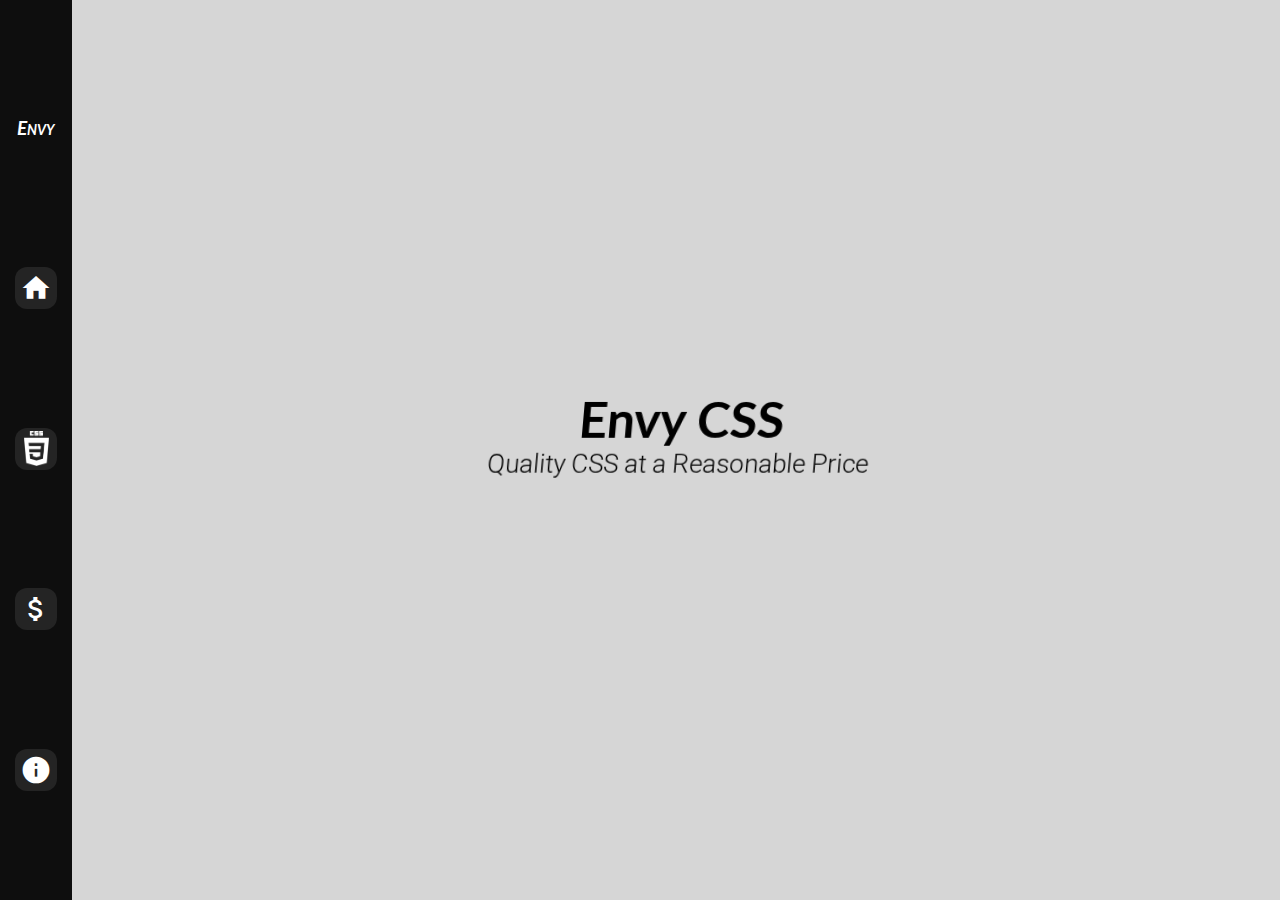
<file: index.html>
<html lang="en">

<head>
    <meta charset="UTF-8" />
    <meta http-equiv="X-UA-Compatible" content="IE=edge" />
    <meta name="viewport" content="width=device-width, initial-scale=1.0" />
    <meta name="description" content="i make krunker.io CSS." />
    <meta name="keywords" content="Krunker, Krunker CSS, Envy CSS, Envy Krunker, EnvyUs:c, Envy Krunker CSS" />
    <title>envy</title>
    <link rel="shortcut icon" href="./assets/favicon.ico" type="image/x-icon" style="display: none" />
    <link rel="stylesheet" href="./css/style.css" />
    <meta name="author" content="envy#2172" />
    <link rel="preconnect" href="https://fonts.googleapis.com" />
    <link rel="preconnect" href="https://fonts.gstatic.com" crossorigin />
    <link rel="preconnect" href="https://fonts.googleapis.com" />
    <link rel="preconnect" href="https://fonts.gstatic.com" crossorigin />
    <link href="https://fonts.googleapis.com/css2?family=Lato:ital,wght@1,900&family=Roboto+Slab:wght@300&family=Roboto:wght@300&display=swap" rel="stylesheet" />
    <link rel="stylesheet" href="./css/material-icons.css" />
    <link href="https://fonts.googleapis.com/icon?family=Material+Icons" rel="stylesheet" />
    <link rel="stylesheet" href="https://cdn.jsdelivr.net/npm/@fancyapps/ui@4.0/dist/fancybox.css" />
</head>

<body>
    <!-- Landing -->
    <div id="main" class="bg" style="z-index: 0;">
        <div id="nav" style="z-index: 9999;">
            <a href="./index.html" style="text-decoration: none;">
                <h3 class="head" style="font-family: 'Lato', sans-serif">E<span style="font-size:14px;">NVY</span>
                    </h1>
            </a>
            <div class="navItem" id="home">
                <a href="./index.html">
                    <span class="material-icons navIcn">home</span>
                    <div class="tooltip">
                        <span class="tooltiptext">Home</span>
                    </div>
                </a>
            </div>
            <div class="navItem" id="cssGallery">
                <a href="./gallery.html" rel="noopener noreferrer">
                    <img src="./assets/img/svg/css.svg" alt="css svg" class="navIcn" id="css" />
                    <div class="tooltip">
                        <span class="tooltiptext">CSS Gallery</span>
                    </div>
                </a>
            </div>
            <div class="navItem" id="commission">
                <a href="./commissions.html" rel="noopener noreferrer"> <span class="material-icons navIcn">attach_money</span>
                    <div class="tooltip">
                        <span class="tooltiptext">Commissions</span>
                    </div>
                </a>
            </div>
            <div class="navItem" id="aboutMe">
                <a href="./about me.html">
                    <span class="material-icons navIcn">info</span>
                    <div class="tooltip">
                        <span class="tooltiptext">About me</span>
                    </div>
                </a>
            </div>
            <h1 id="intro">Envy CSS</h1>
        </div>
    </div>
    <script src="./js/script.js"></script>
    <script src="https://cdn.jsdelivr.net/npm/@fancyapps/ui@4.0/dist/fancybox.umd.js"></script>
    </script>
</body>

</html>
</file>
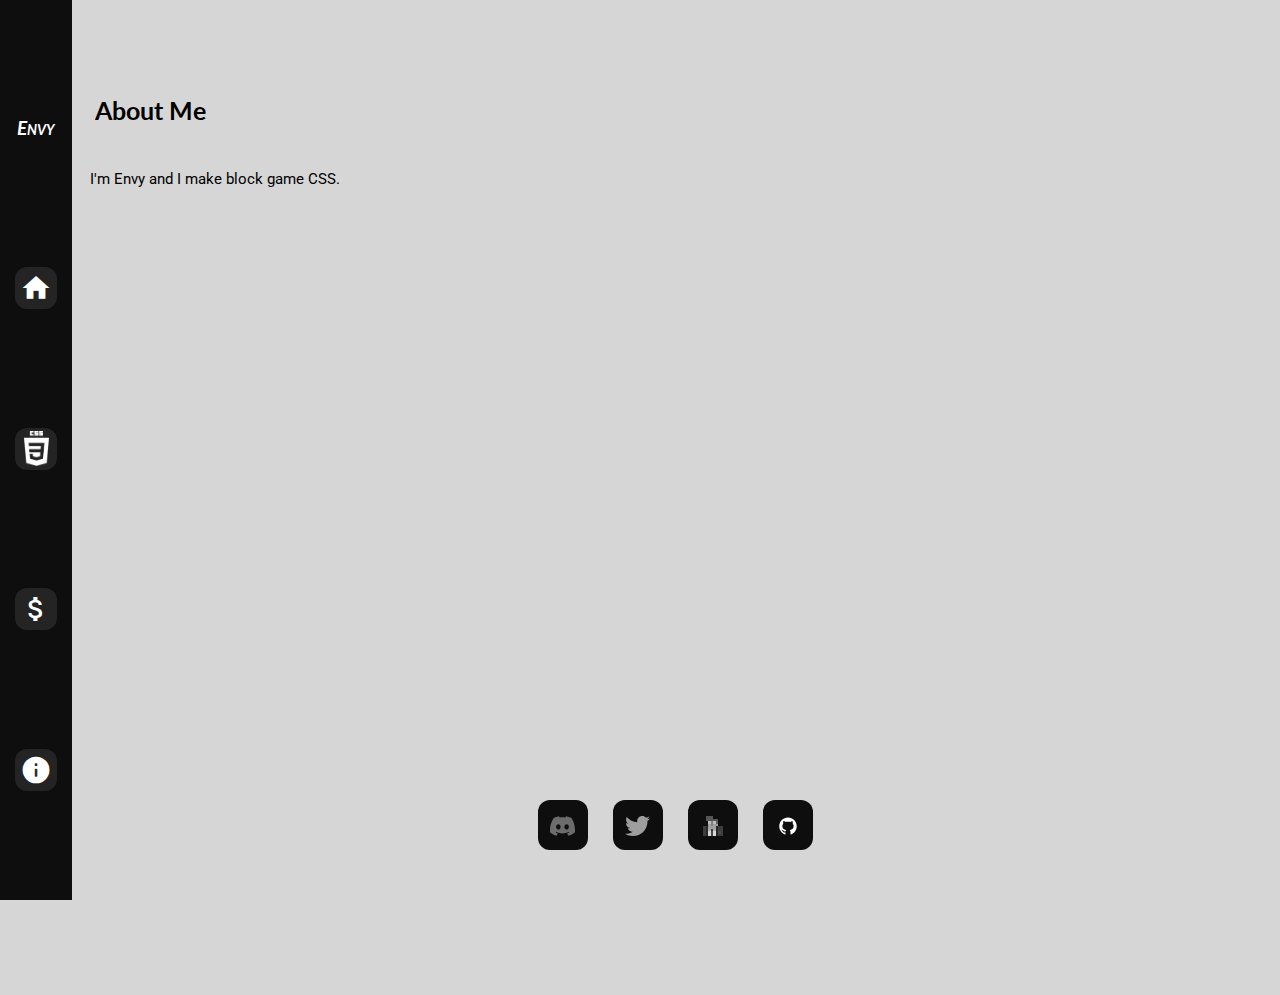
<file: about me.html>
<html lang="en">

<head>
    <meta charset="UTF-8" />
    <meta http-equiv="X-UA-Compatible" content="IE=edge" />
    <meta name="viewport" content="width=device-width, initial-scale=1.0" />
    <meta name="description" content="i make krunker.io CSS." />
    <meta name="keywords" content="Krunker, Krunker CSS, Envy CSS, Envy Krunker, EnvyUs:c, Envy Krunker CSS" />
    <title>about me</title>
    <link rel="shortcut icon" href="./assets/favicon.ico" type="image/x-icon" style="display: none" />
    <link rel="stylesheet" href="./css/style.css" />
    <meta name="author" content="envy#2172" />
    <link rel="preconnect" href="https://fonts.googleapis.com" />
    <link rel="preconnect" href="https://fonts.gstatic.com" crossorigin />
    <link rel="preconnect" href="https://fonts.googleapis.com" />
    <link rel="preconnect" href="https://fonts.gstatic.com" crossorigin />
    <link href="https://fonts.googleapis.com/css2?family=Lato:ital,wght@1,900&family=Roboto+Slab:wght@300&family=Roboto:wght@300&display=swap" rel="stylesheet" />
    <link rel="stylesheet" href="./css/material-icons.css" />
    <link href="https://fonts.googleapis.com/icon?family=Material+Icons" rel="stylesheet" />
    <link rel="stylesheet" href="https://cdn.jsdelivr.net/npm/@fancyapps/ui@4.0/dist/fancybox.css" />
</head>

<body>
    <style>
        body {
            overflow-y: hidden!important;
            overflow-x: visible
        }
    </style>
    <div id="main" class="bg" style="z-index: 0;">
        <div id="nav" style="z-index: 9999;">
            <a href="./index.html" style="text-decoration: none;">
                <h3 class="head" style="font-family: 'Lato', sans-serif">E<span style="font-size:14px;">NVY</span>
                    </h1>
            </a>
            <div class="navItem" id="home">
                <a href="./index.html">
                    <span class="material-icons navIcn">home</span>
                    <div class="tooltip">
                        <span class="tooltiptext">Home</span>
                    </div>
                </a>
            </div>
            <div class="navItem" id="cssGallery">
                <a href="./gallery.html" rel="noopener noreferrer">
                    <img src="./assets/img/svg/css.svg" alt="css svg" class="navIcn" id="css" />
                    <div class="tooltip">
                        <span class="tooltiptext">CSS Gallery</span>
                    </div>
                </a>
            </div>
            <div class="navItem" id="commission">
                <a href="./commissions.html" rel="noopener noreferrer"><span class="material-icons navIcn">attach_money</span>
                <div class="tooltip">
                    <span class="tooltiptext">Commissions</span>
                </div>
            </a>
            </div>
            <div class="navItem" id="aboutMe">
                <a href="./about me.html">
                    <span class="material-icons navIcn">info</span>
                    <div class="tooltip">
                        <span class="tooltiptext">About me</span>
                    </div>
                </a>
            </div>
        </div>
        <!-- About Me -->
        <div id="aboutMe">
            <h1 id="abtMe">About Me</h1>
            <p id="abtPara">I'm Envy and I make block game CSS.</p>
        </div>
        <div id="socialHolder">
            <div id="socials">
                <div class="socialBtn" id="discord" onClick="copyTag()">
                    <img src="./assets/img/svg/discord.svg" alt="discord">
                    <div id="discordTip" style="visibility: hidden;">
                        <span class="discordText">Tag Copied!</span>
                    </div>
                </div>
                <div class="socialBtn" id="twitter">
                    <a href="https://twitter.com/envyxyz7" target="_blank"><img src="./assets/img/svg/twitter.svg" alt="twitter"></a>
                </div>
                <div class="socialBtn" id="krunker">
                    <a href="https://krunker.io/social.html?p=profile&q=EnvyUs:c" target="_blank"><img src="./assets/img/svg/krunker.png" alt="krunker"></a>
                </div>
                <div class="socialBtn" id="github">
                    <a href="https://github.com/envyxyz" target="_blank"><img src="./assets/img/svg/github.svg" alt="github"></a>
                </div>
            </div>
        </div>
    </div>
    <script src="./js/script.js"></script>
    <script src="https://cdn.jsdelivr.net/npm/@fancyapps/ui@4.0/dist/fancybox.umd.js"></script>
    </script>
</body>

</html>
</file>
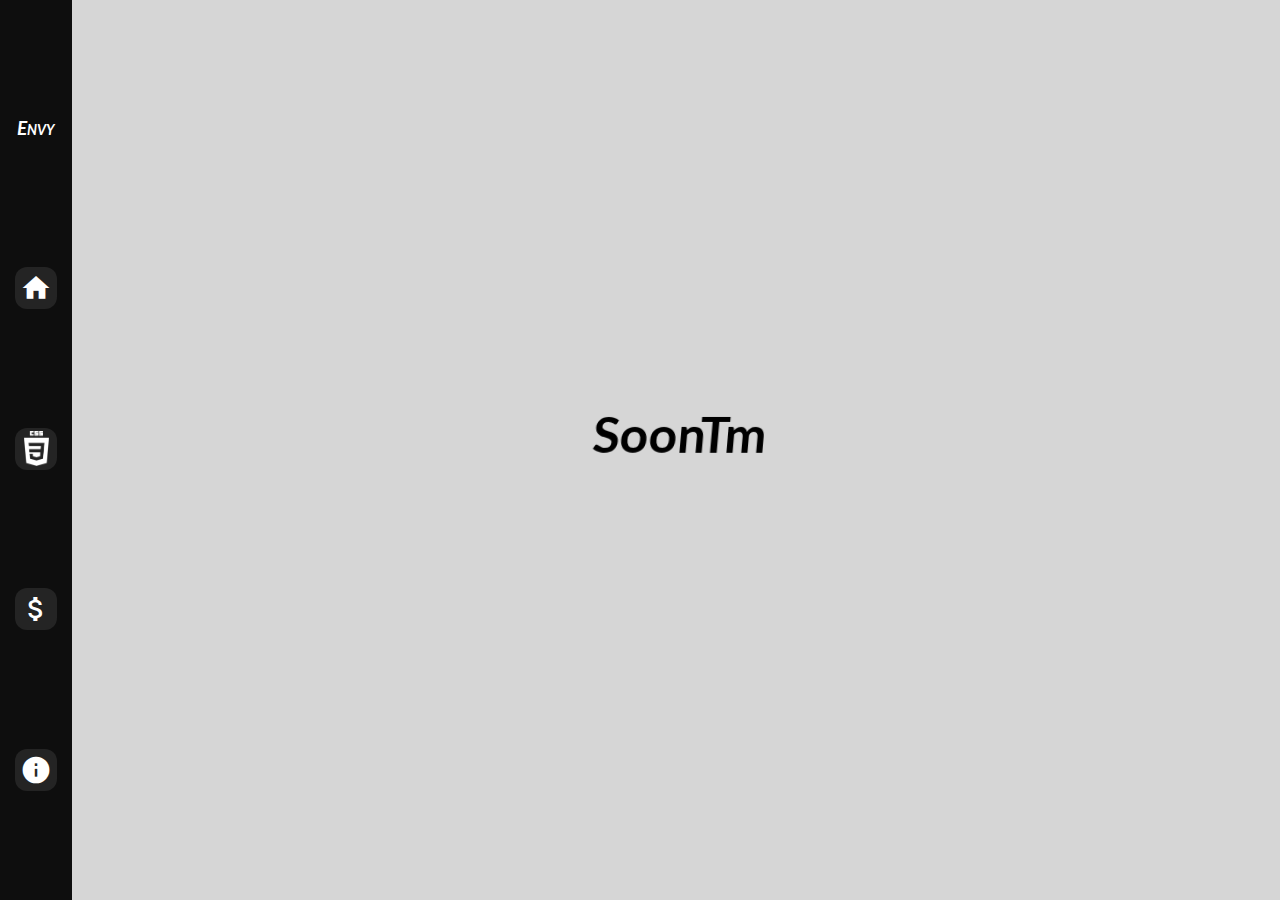
<file: commissions.html>
<html lang="en">

<head>
    <meta charset="UTF-8" />
    <meta http-equiv="X-UA-Compatible" content="IE=edge" />
    <meta name="viewport" content="width=device-width, initial-scale=1.0" />
    <meta name="description" content="i make krunker.io CSS." />
    <meta name="keywords" content="Krunker, Krunker CSS, Envy CSS, Envy Krunker, EnvyUs:c, Envy Krunker CSS" />
    <title>commissions</title>
    <link rel="shortcut icon" href="./assets/favicon.ico" type="image/x-icon" style="display: none" />
    <link rel="stylesheet" href="./css/style.css" />
    <meta name="author" content="envy#2172" />
    <link rel="preconnect" href="https://fonts.googleapis.com" />
    <link rel="preconnect" href="https://fonts.gstatic.com" crossorigin />
    <link rel="preconnect" href="https://fonts.googleapis.com" />
    <link rel="preconnect" href="https://fonts.gstatic.com" crossorigin />
    <link href="https://fonts.googleapis.com/css2?family=Lato:ital,wght@1,900&family=Roboto+Slab:wght@300&family=Roboto:wght@300&display=swap" rel="stylesheet" />
    <link rel="stylesheet" href="./css/material-icons.css" />
    <link href="https://fonts.googleapis.com/icon?family=Material+Icons" rel="stylesheet" />
    <link rel="stylesheet" href="https://cdn.jsdelivr.net/npm/@fancyapps/ui@4.0/dist/fancybox.css" />
</head>

<body>
    <!-- Landing -->
    <div id="main" class="bg" style="z-index: 0;">
        <div id="nav" style="z-index: 9999;">
            <a href="./index.html" style="text-decoration: none;">
                <h3 class="head" style="font-family: 'Lato', sans-serif">E<span style="font-size:14px;">NVY</span>
                    </h1>
            </a>
            <div class="navItem" id="home">
                <a href="./index.html">
                    <span class="material-icons navIcn">home</span>
                    <div class="tooltip">
                        <span class="tooltiptext">Home</span>
                    </div>
                </a>
            </div>
            <div class="navItem" id="cssGallery">
                <a href="./gallery.html" rel="noopener noreferrer">
                    <img src="./assets/img/svg/css.svg" alt="css svg" class="navIcn" id="css" />
                    <div class="tooltip">
                        <span class="tooltiptext">CSS Gallery</span>
                    </div>
                </a>
            </div>
            <div class="navItem" id="commission">
                <a href="./commissions.html"> <span class="material-icons navIcn">attach_money</span>
                    <div class="tooltip">
                        <span class="tooltiptext">Commissions</span>
                    </div>
                </a>
            </div>
            <div class="navItem" id="aboutMe">
                <a href="./about me.html">
                    <span class="material-icons navIcn">info</span>
                    <div class="tooltip">
                        <span class="tooltiptext">About me</span>
                    </div>
                </a>
            </div>
            <h1 id="soonTm">SoonTm</h1>
        </div>
    </div>
    <script src="./js/script.js"></script>
    <script src="https://cdn.jsdelivr.net/npm/@fancyapps/ui@4.0/dist/fancybox.umd.js"></script>
    </script>
</body>

</html>
</file>
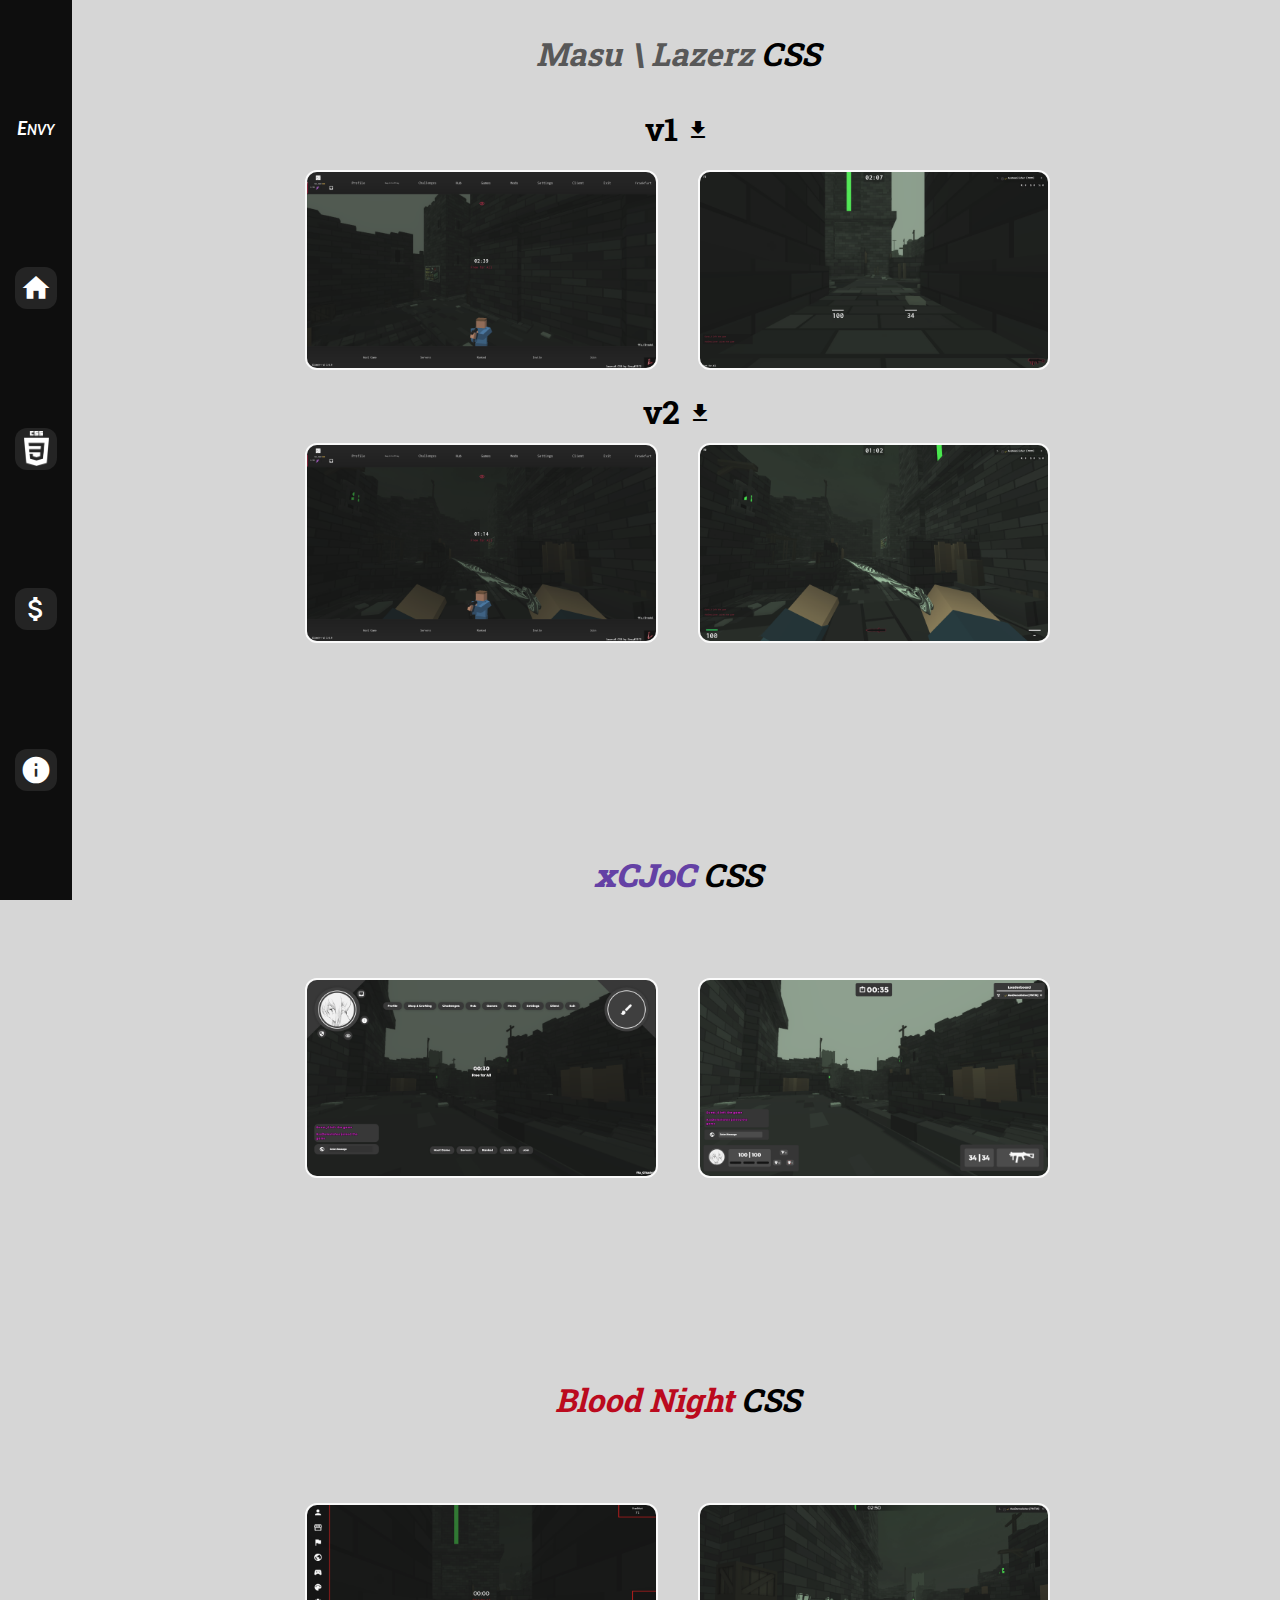
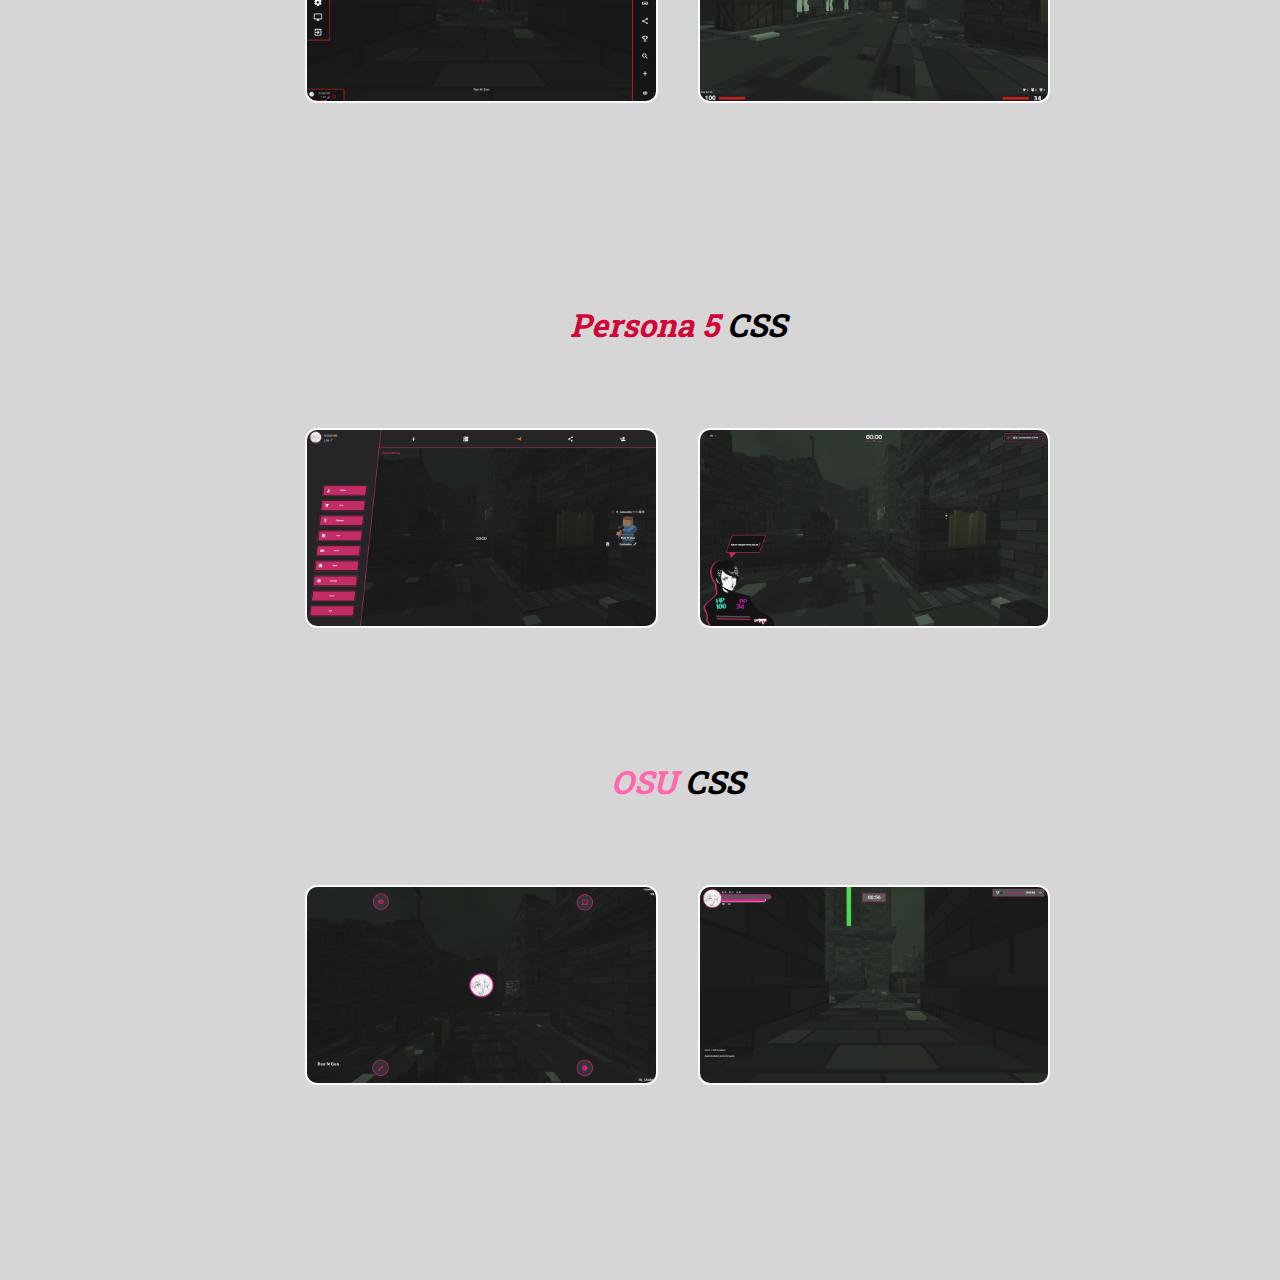
<file: gallery.html>
<html lang="en">

<head>
    <meta charset="UTF-8" />
    <meta http-equiv="X-UA-Compatible" content="IE=edge" />
    <meta name="viewport" content="width=device-width, initial-scale=1.0" />
    <meta name="description" content="i make krunker.io CSS." />
    <meta name="keywords" content="Krunker, Krunker CSS, Envy CSS, Envy Krunker, EnvyUs:c, Envy Krunker CSS" />
    <title>gallery</title>
    <link rel="shortcut icon" href="./assets/favicon.ico" type="image/x-icon" style="display: none" />
    <link rel="stylesheet" href="./css/style.css" />
    <meta name="author" content="envy#2172" />
    <link rel="preconnect" href="https://fonts.googleapis.com" />
    <link rel="preconnect" href="https://fonts.gstatic.com" crossorigin />
    <link rel="preconnect" href="https://fonts.googleapis.com" />
    <link rel="preconnect" href="https://fonts.gstatic.com" crossorigin />
    <link href="https://fonts.googleapis.com/css2?family=Lato:ital,wght@1,900&family=Roboto+Slab:wght@300&family=Roboto:wght@300&display=swap" rel="stylesheet" />
    <link rel="stylesheet" href="./css/material-icons.css" />
    <link href="https://fonts.googleapis.com/icon?family=Material+Icons" rel="stylesheet" />
    <link rel="stylesheet" href="https://cdn.jsdelivr.net/npm/@fancyapps/ui@4.0/dist/fancybox.css" />
</head>

<body>
    <div id="main" class="bg" style="z-index: 0;">
        <div id="nav" style="z-index: 9999;">
            <a href="./index.html" style="text-decoration: none;">
                <h3 class="head" style="font-family: 'Lato', sans-serif">E<span style="font-size:14px;">NVY</span>
                    </h1>
            </a>
            <div class="navItem" id="home">
                <a href="./index.html">
                    <span class="material-icons navIcn">home</span>
                    <div class="tooltip">
                        <span class="tooltiptext">Home</span>
                    </div>
                </a>
            </div>
            <div class="navItem" id="cssGallery">
                <a href="./gallery.html" rel="noopener noreferrer">
                    <img src="./assets/img/svg/css.svg" alt="css svg" class="navIcn" id="css" />
                    <div class="tooltip">
                        <span class="tooltiptext">CSS Gallery</span>
                    </div>
                </a>
            </div>
            <div class="navItem" id="commission">
                <a href="./commissions.html" rel="noopener noreferrer"><span class="material-icons navIcn">attach_money</span>
                <div class="tooltip">
                    <span class="tooltiptext">Commissions</span>
                </div>
            </a>
            </div>
            <div class="navItem" id="aboutMe">
                <a href="./about me.html">
                    <span class="material-icons navIcn">info</span>
                    <div class="tooltip">
                        <span class="tooltiptext">About me</span>
                    </div>
                </a>
            </div>
        </div>
        <!-- Gallery -->
        <div id="gallery">
            <div id="masu">
                <p class="title masu"><span>Masu \ Lazerz</span> CSS</p>
                <div class="desc masu">v1 <a href="https://cdn.discordapp.com/attachments/894606826165911572/894991353921011762/main_custom.css" target="_blank"><span class="material-icons" style="color: #000;">file_download</span></a></div>
                <div id="cssImg" style="margin: 20px 0;">
                    <img class="showcase" data-fancybox="gallery" src="./assets/img/masu/menu 1.png" alt="Masu">
                    <img class="showcase" data-fancybox="gallery" src="./assets/img/masu/hud 1.png" alt="Masu IG">
                </div>
                <div class="desc masu" style="margin: 0;">v2 <a href="https://cdn.discordapp.com/attachments/894606826165911572/895696271254360094/main_custom.css" target="_blank"><span class="material-icons" style="color: #000;">file_download</span></a></div>
                <div id="cssImg" style="margin: 10px 0;">
                    <img class="showcase" data-fancybox="gallery" src="./assets/img/masu/menu 2.png" alt="Masu">
                    <img class="showcase" data-fancybox="gallery" src="./assets/img/masu/hud 2.png" alt="Masu IG">
                </div>
            </div>
            <div id="CJ">
                <p class="title CJ"><span>xCJoC</span> CSS</p>
                <div id="cssImg">
                    <img class="showcase" data-fancybox="gallery" src="./assets/img/cj/menu.png" alt="CJ">
                    <img class="showcase" data-fancybox="gallery" src="./assets/img/cj/hud.png" alt="CJ IG">
                </div>
            </div>
            <div id="CSGO">
                <p class="title CSGO"><span>Blood Night</span> CSS</p>
                <div id="cssImg">
                    <img class="showcase" data-fancybox="gallery" src="./assets/img/blood/menu.png" alt="CSGO">
                    <img class="showcase" data-fancybox="gallery" src="./assets/img/blood/hud.png" alt="CSGO IG">
                </div>
            </div>
            <div id="p5">
                <p class="title p5"><span>Persona 5</span> CSS</p>
                <div id="cssImg">
                    <img class="showcase" data-fancybox="gallery" src="./assets/img/p5/menu.png" alt="Persona">
                    <img class="showcase" data-fancybox="gallery" src="./assets/img/p5/hud.png" alt="Persona IG">
                </div>
            </div>
            <div id="osu">
                <p class="title osu"><span>OSU</span> CSS</p>
                <div id="cssImg">
                    <img class="showcase" data-fancybox="gallery" src="./assets/img/osu/menu.png" alt="osu">
                    <img class="showcase" data-fancybox="gallery" src="./assets/img/osu/hud.png" alt="osu IG">
                </div>
            </div>
        </div>
    </div>
    <script src="https://cdn.jsdelivr.net/npm/@fancyapps/ui@4.0/dist/fancybox.umd.js"></script>
    </script>
</body>

</html>
</file>
<file: css/style.css>
body {
    background-color: rgb(214 214 214);
    animation: fade-in 1s ease-in;
    font-family: "Roboto", sans-serif;
    width: 100%;
    height: 100%;
    margin: 0;
    padding: 0;
    user-select: none;
}

* {
    box-sizing: border-box;
}


/* Landing */

#intro,
#soonTm {
    font-family: 'Lato', sans-serif;
    position: fixed;
    top: calc(50% - 50px);
    right: 0;
    width: calc(100% - 80px);
    transform: translateY(-50%) skewX(-5deg);
    text-align: center;
    font-size: 50px;
    color: #000
}

#intro::after {
    content: "Quality CSS at a Reasonable Price";
    display: block;
    font-family: "Roboto", sans-serif;
    font-weight: 300;
    font-size: 26px;
}

#abtMe {
    font-family: 'Lato', sans-serif;
    text-align: left;
    font-size: 60px;
    color: #000;
    margin: 95px;
}

#abtPara {
    padding-left: 150px;
    font-size: 30px;
}


/* Section : Navigation */

#nav {
    position: fixed;
    left: 0;
    top: 0px;
    bottom: 0px;
    width: max-content;
    padding: 0 15px;
    display: flex;
    flex-direction: column;
    background-color: rgb(14, 14, 14);
    align-items: center;
    justify-content: space-evenly;
    z-index: 99999!important
}

.head {
    text-align: center;
    font-style: italic;
    color: #fff;
    width: 100%;
}

.navItem {
    display: block;
    background-color: rgb(36, 36, 36);
    text-align: center;
    align-items: center;
    margin: 10px 0px;
    border-radius: 12px;
    pointer-events: all;
}

.navItem:not(:nth-child(2)) {
    max-width: fit-content;
    padding: 5px;
    max-height: fit-content;
}

.navItem:hover {
    cursor: pointer;
}

.navIcn {
    font-size: 32px !important;
    color: #fff;
}

#cssGallery.navItem {
    padding: 3.5px
}

#cssGallery .navIcn {
    height: 35px;
    width: 35px;
    filter: invert(1);
}

#home .navIcn {
    padding: 5px
}

.tooltip {
    position: fixed;
    width: max-content;
    padding: 20px;
    height: max-content;
    background-color: transparent;
    transform: translate(-3px, -35.1px);
    cursor: pointer;
    z-index: 999999;
}

.tooltip .tooltiptext {
    opacity: 0;
    width: max-content;
    background-color: rgb(36, 36, 36);
    color: #fff;
    text-align: center;
    padding: 3px 13px;
    border-radius: 6px;
    border: 1px solid #Fff;
    position: absolute;
    transform: translate(20px, -16.75px);
    pointer-events: none;
    transition-duration: 250ms;
    box-shadow: 0 0 25px rgba(0, 0, 0, 0.15);
}

.tooltip .tooltiptext::before {
    content: "";
    position: absolute;
    transform: translate(-18px, 2.75px);
    width: 0;
    height: 0;
    border-top: 7px solid transparent;
    border-bottom: 7px solid transparent;
    border-right: 7px solid rgb(36, 36, 36);
    background-color: transparent;
    filter: drop-shadow(-2px -0px 0 #fff);
}

.tooltip:not(#discord):hover .tooltiptext {
    opacity: 1;
    transform: translatex(35px) translateY(-16.75px);
}

#home .tooltiptext {
    transform: translate(24.25px, -19.5px);
}

#home:hover .tooltiptext {
    transform: translate(39.25px, -19.5px)!important;
}

#commission .tooltiptext {
    transform: translate(19px, -14.5px);
}

#aboutMe .tooltiptext {
    transform: translate(19px, -14.5px);
}

#commission:hover .tooltiptext,
#aboutMe:hover .tooltiptext {
    transform: translate(34px, -14.5px)!important;
}


/* Gallery */

#gallery {
    margin-left: 0;
    width: calc(100% - 75px);
    float: right;
    display: grid;
    padding-bottom: 195px;
    grid-row-gap: 100px;
    text-align: center;
}

.title,
.desc {
    font-family: "Roboto Slab", sans-serif;
    color: #000;
    text-align: center;
    font-size: 32px;
    font-weight: 700;
    font-style: italic;
}

.desc {
    font-style: normal;
}

.masu.desc .material-icons {
    position: relative;
    top: 1px
}

#cssImg {
    display: inline-flex;
    grid-column-gap: 50px;
    justify-content: center;
    align-items: center;
    margin-top: 50px;
    max-width: 100%;
    z-index: -9999!important;
}

.showcase {
    height: 320px;
    position: relative;
    opacity: 0.9;
    background-color: #fff;
    border-radius: 12px;
    border: 2px solid #fff;
    transition-duration: 250ms;
    max-width: 100%;
}

.showcase:hover {
    opacity: 1;
    transform: scale(1.05);
    box-shadow: 0 0 15px rgb(0, 0, 0);
}

.CJ span {
    text-decoration: none;
    color: rgb(100, 65, 165);
    font-weight: 900;
}

.CSGO,
.p5,
.CJ {
    margin-top: 100px
}

.CSGO span {
    color: rgb(187, 10, 30)
}

.p5 span {
    color: rgb(209, 7, 57)
}

.masu span {
    color: rgba(88, 88, 88, 1)
}

.osu span {
    color: rgba(255, 102, 171, 1)
}

#masu .showcase {
    height: 290px
}

#CSGO .showcase {
    height: 285px
}


/* Socials */

#abtMe {
    overflow-y: hidden;
}

#socialHolder {
    width: calc(100% - 70px);
    right: 0;
    position: absolute;
    bottom: 50px;
    align-items: center;
}

#socials {
    display: grid;
    grid-auto-flow: column;
    justify-content: space-evenly;
    grid-column-gap: 70px;
    width: max-content;
    /* background-color: rgb(14, 14, 14); */
    margin: 0 auto;
    text-align: center;
    padding: 15px;
    border-radius: 16px;
}

#socials .socialBtn {
    /* background-color: rgb(36, 36, 36); */
    background-color: rgb(14, 14, 14);
    width: 80px;
    height: 80px;
    border-radius: 12px;
    transition-duration: 250ms;
    cursor: pointer;
}

.socialBtn:hover img {
    transform: scale(0.9);
}

#socials img {
    height: 40px;
    position: relative;
    top: 20px;
    filter: saturate(0);
    transition-duration: 250ms;
    -webkit-user-drag: none;
}

#discordTip {
    position: relative;
    bottom: 50px;
    margin-left: -20px;
    width: max-content;
    transition-duration: 250ms;
}

.discordText {
    background-color: rgb(14, 14, 14);
    padding: 5px;
    border-radius: 6px;
    color: #fff;
    transition-duration: 250ms;
    text-align: center
}

#krunker img {
    filter: saturate(0)!important;
    image-rendering: pixelated;
}

#github img {
    filter: invert(1)
}


/* Extra small devices (phones, 600px and down) */

@media only screen and (max-width: 600px) {
    #nav {
        z-index: 0!important;
    }
    .tooltip {
        display: none!important
    }
    #abtMe {
        font-size: 25px;
    }
    #abtPara {
        padding: 0;
        font-size: 15px;
        margin-left: 90px;
    }
    #socials {
        grid-auto-flow: column;
        grid-column-gap: 10px;
        padding: 0;
    }
    #aboutMe {
        max-width: 55vh
    }
    #cssImg {
        flex-direction: column;
        gap: 20px
    }
    .showcase {
        height: 150px!important;
    }
    .socialbtn {
        width: 50px!important;
        height: 50px!important;
        text-align: center;
    }
    .socialbtn img {
        height: 20px!important;
        top: 16px!important
    }
}


/* Small devices (portrait tablets and large phones, 600px and up) */

@media only screen and (min-width: 600px) {
    #nav {
        z-index: 0!important;
    }
    .tooltip {
        display: none!important
    }
    #abtMe {
        font-size: 25px;
    }
    #abtPara {
        padding: 0;
        font-size: 15px;
        margin-left: 90px;
        margin-top: -50px
    }
    #socialHolder {
        bottom: 15px
    }
    #socials {
        grid-auto-flow: column;
        grid-column-gap: 25px;
        padding: 0;
    }
    #cssImg {
        flex-direction: row;
        gap: 20px
    }
    .showcase {
        height: 160px!important;
    }
    .socialbtn {
        width: 50px!important;
        height: 50px!important;
        text-align: center;
    }
    .socialbtn img {
        height: 20px!important;
        top: 16px!important
    }
}


/* Medium devices (landscape tablets, 768px and up) */

@media only screen and (min-width: 768px) {
    #nav {
        z-index: 0!important;
    }
    .tooltip {
        display: none!important
    }
    #cssImg {
        flex-direction: column;
        gap: 40px
    }
    .showcase {
        height: 380px!important;
    }
}


/* Large devices (laptops/desktops, 992px and up) */

@media only screen and (min-width: 992px) {
    #nav {
        z-index: 99999!important;
    }
    .tooltip {
        display: block!important
    }
    #cssImg {
        flex-direction: row;
        gap: 40px
    }
    .showcase {
        height: 250px!important;
    }
}


/* Extra large devices (large laptops and desktops, 1200px and up) */

@media only screen and (min-width: 1200px) {
    #nav {
        z-index: 99999!important;
    }
    .tooltip {
        display: block!important
    }
    #cssImg {
        flex-direction: row;
        gap: 40px
    }
    .showcase {
        height: 280px!important;
    }
}


/* Landscape Phone Fix */

@media only screen and (min-width: 800px) {
    #nav {
        z-index: 0!important;
    }
    .tooltip {
        display: none!important
    }
    #cssImg {
        flex-direction: row;
        gap: 20px
    }
    .showcase {
        height: 160px!important;
    }
}

@media only screen and (min-width: 1024px) {
    #nav {
        max-height: 100vh
    }
    #cssImg {
        flex-direction: row;
        gap: 20px
    }
    .showcase {
        height: 250px!important;
    }
    #socialHolder {
        bottom: 50px
    }
}

@media only screen and (min-width: 1366px) {
    #nav {
        z-index: 99999!important;
    }
    .tooltip {
        display: block!important
    }
    #cssImg {
        flex-direction: row;
        gap: 20px
    }
    .showcase {
        height: 340px!important;
    }
}

@media only screen and (min-width: 912px) {
    #nav {
        z-index: 0!important;
    }
    .tooltip {
        display: none!important
    }
    #cssImg {
        flex-direction: row;
        gap: 40px
    }
    .showcase {
        height: 200px!important;
    }
}

@media only screen and (min-width: 1368px) {
    #nav {
        z-index: 99999!important;
    }
    .tooltip {
        display: block!important
    }
    #cssImg {
        flex-direction: row;
        gap: 40px
    }
    .showcase {
        height: 340px!important;
    }
}


/* Galaxy Fold Fix */

@media only screen and (max-width: 280px) {
    #nav {
        z-index: 0!important;
    }
    .tooltip {
        display: none!important
    }
    #socialHolder {
        bottom: 0
    }
    #socials {
        grid-auto-flow: column;
        grid-column-gap: 5px;
        padding: 0;
    }
    #cssImg {
        flex-direction: column;
        gap: 20px
    }
    .showcase {
        height: 150px!important;
    }
    .socialbtn {
        width: 50px!important;
        height: 50px!important;
        text-align: center;
        transform: scale(0.7)
    }
}


/* Keyframes */

@keyframes fade-in {
    0% {
        opacity: 0;
    }
    100% {
        opacity: 1;
    }
}
</file>
<file: css/material-icons.css>
.material-icons {
  font-family: "Material Icons";
  font-weight: normal;
  font-style: normal;
  font-size: 24px; /* Preferred icon size */
  display: inline-block;
  line-height: 1;
  text-transform: none;
  letter-spacing: normal;
  word-wrap: normal;
  white-space: nowrap;
  direction: ltr;

  /* Support for all WebKit browsers. */
  -webkit-font-smoothing: antialiased;
  /* Support for Safari and Chrome. */
  text-rendering: optimizeLegibility;

  /* Support for Firefox. */
  -moz-osx-font-smoothing: grayscale;

  /* Support for IE. */
  font-feature-settings: "liga";
}
</file>
